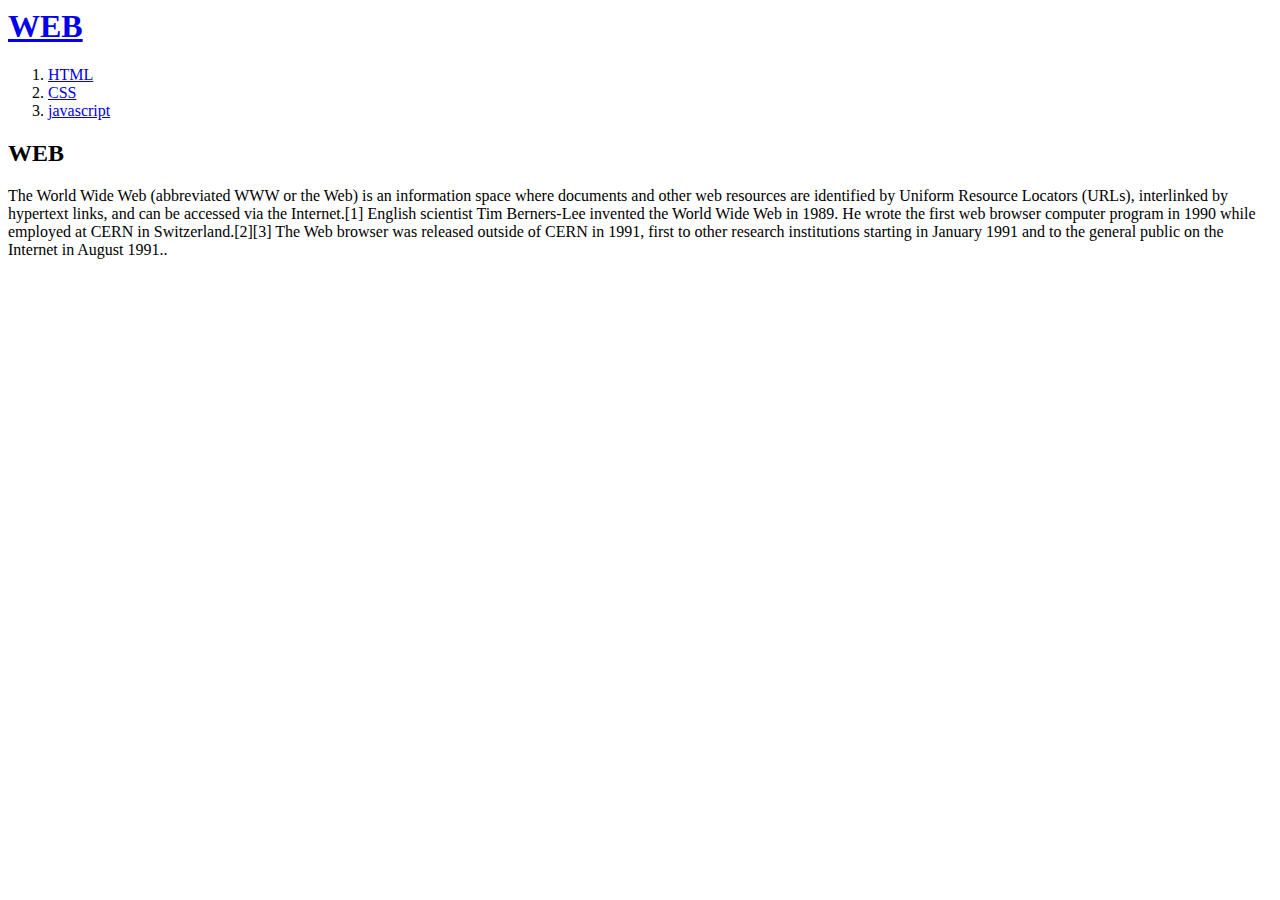
<file: index.html>
<DOCTYPE html>
    <html>

    <head>
        <title>WEB1 - Welcome</title>
        <meta charset="utf-8">
    </head>

    <body>
        <h1><a href="index.html">WEB</a></h1>
        <ol>
            <li><a href="web/1.html">HTML</a></li>
            <li><a href="web/2.html">CSS</a></li>
            <li><a href="web/3.html">javascript</a></li>
        </ol>

        <h2>WEB</h2>
        <p>
            The World Wide Web (abbreviated WWW or the Web) is an information space where documents and other web
            resources are identified by Uniform Resource Locators (URLs), interlinked by hypertext links, and can be
            accessed via the Internet.[1] English scientist Tim Berners-Lee invented the World Wide Web in 1989. He
            wrote the first web browser computer program in 1990 while employed at CERN in Switzerland.[2][3] The Web
            browser was released outside of CERN in 1991, first to other research institutions starting in January 1991
            and to the general public on the Internet in August 1991..

        </p>

    </body>

    </html>
</file>
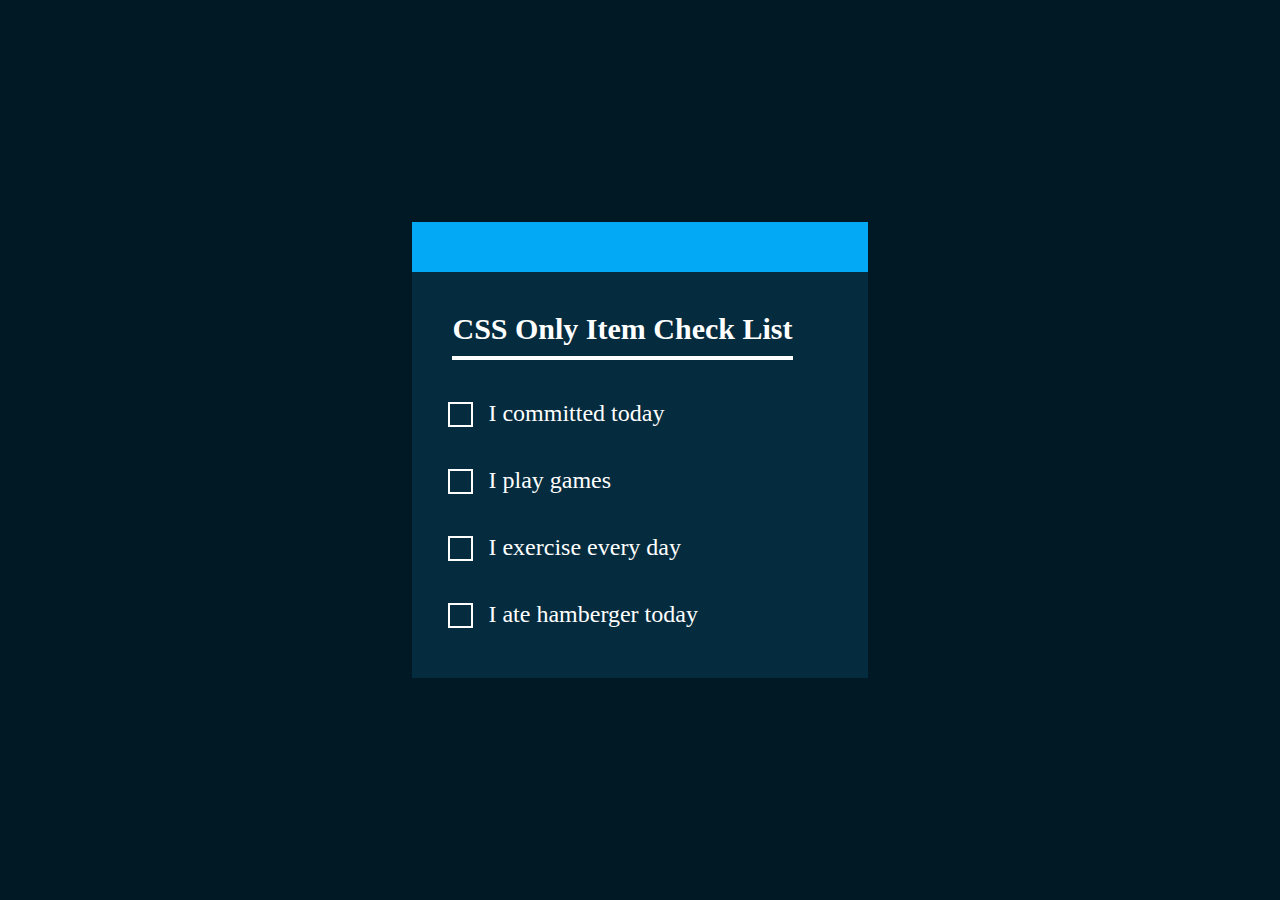
<file: Creative Check List/index.html>
<!DOCTYPE html>
<html>

<head>
    <meta charset="utf-8">
    <title>Creative Item Check List</title>
    <link rel="stylesheet" href="style.css">
</head>

<body>
    <div class="list">
        <h2>CSS Only Item Check List</h2>

        <label>
            <input type="checkbox">
            <i></i>
            <span>I committed today</span>
        </label>


        <label>
            <input type="checkbox">
            <i></i>
            <span>I play games</span>
        </label>


        <label>
            <input type="checkbox">
            <i></i>
            <span>I exercise every day</span>
        </label>


        <label>
            <input type="checkbox">
            <i></i>
            <span>I ate hamberger today</span>
        </label>
    </div>
</body>

</html>
</file>
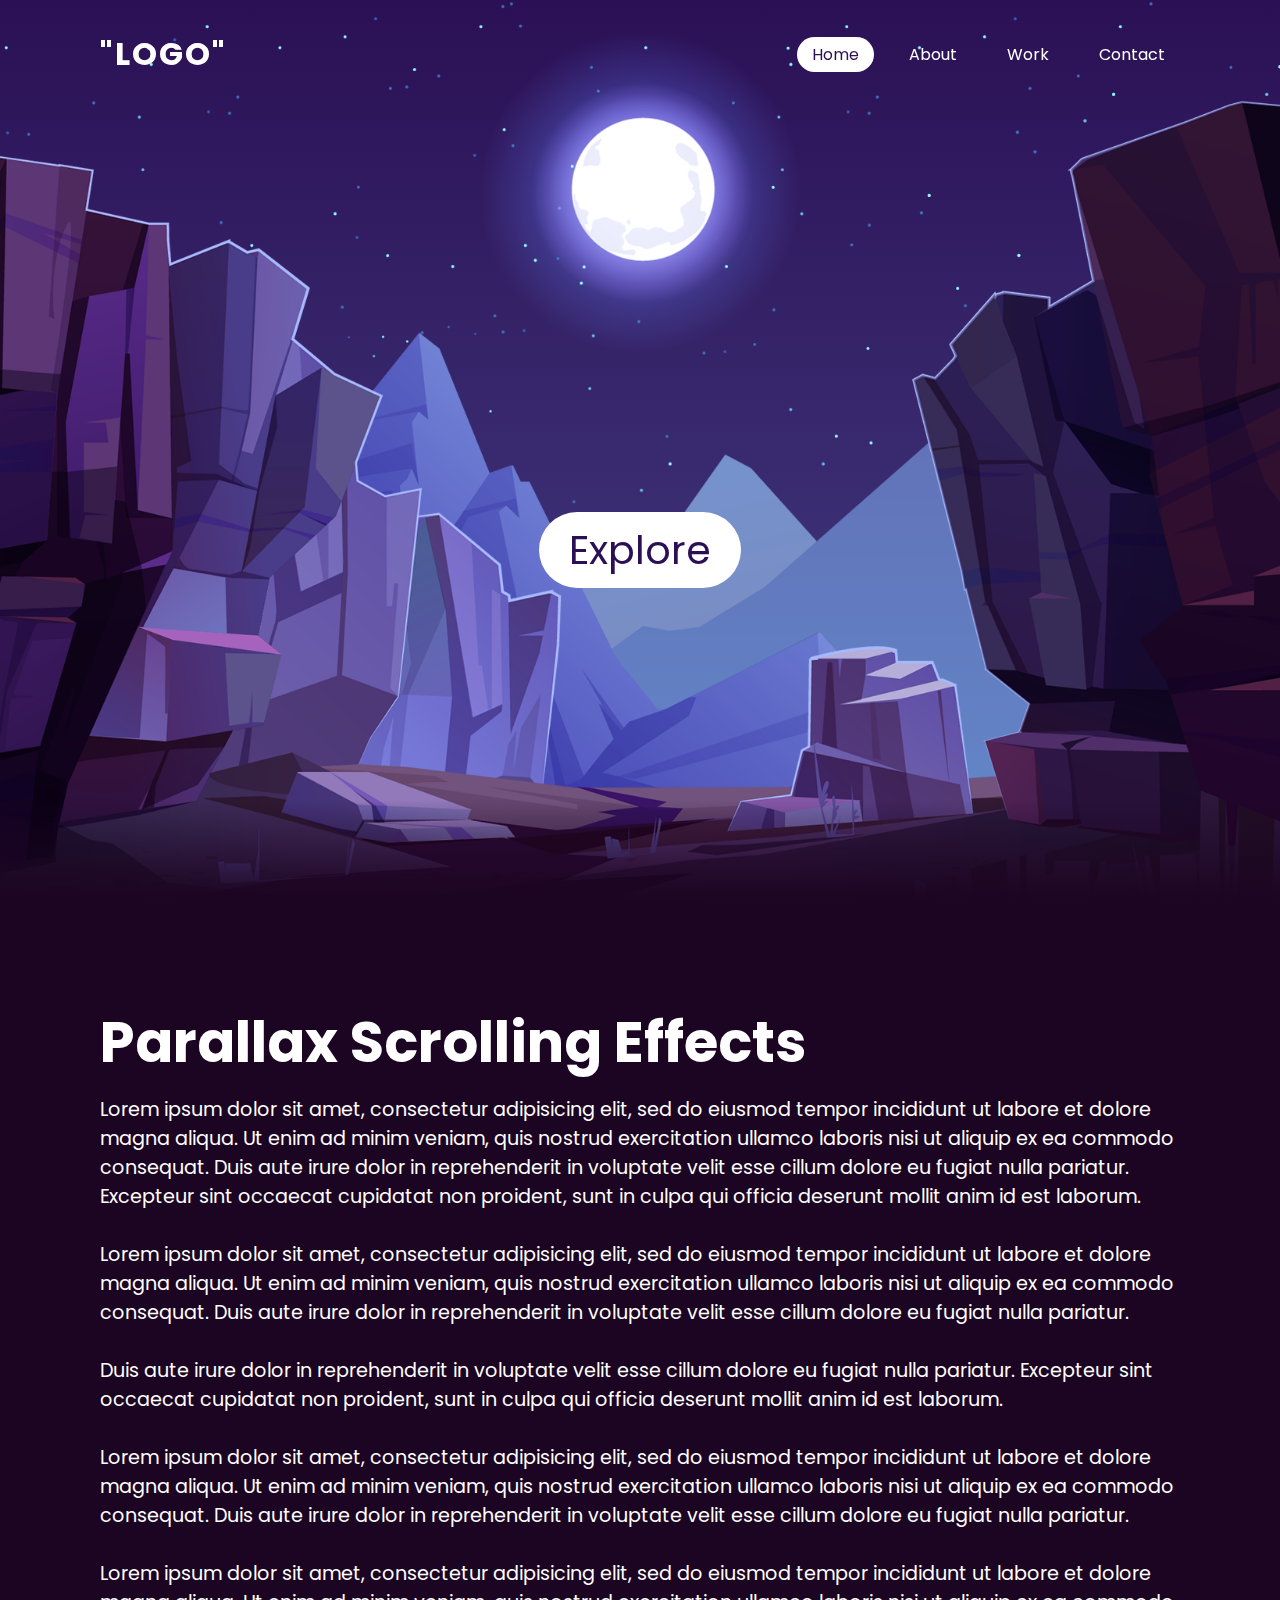
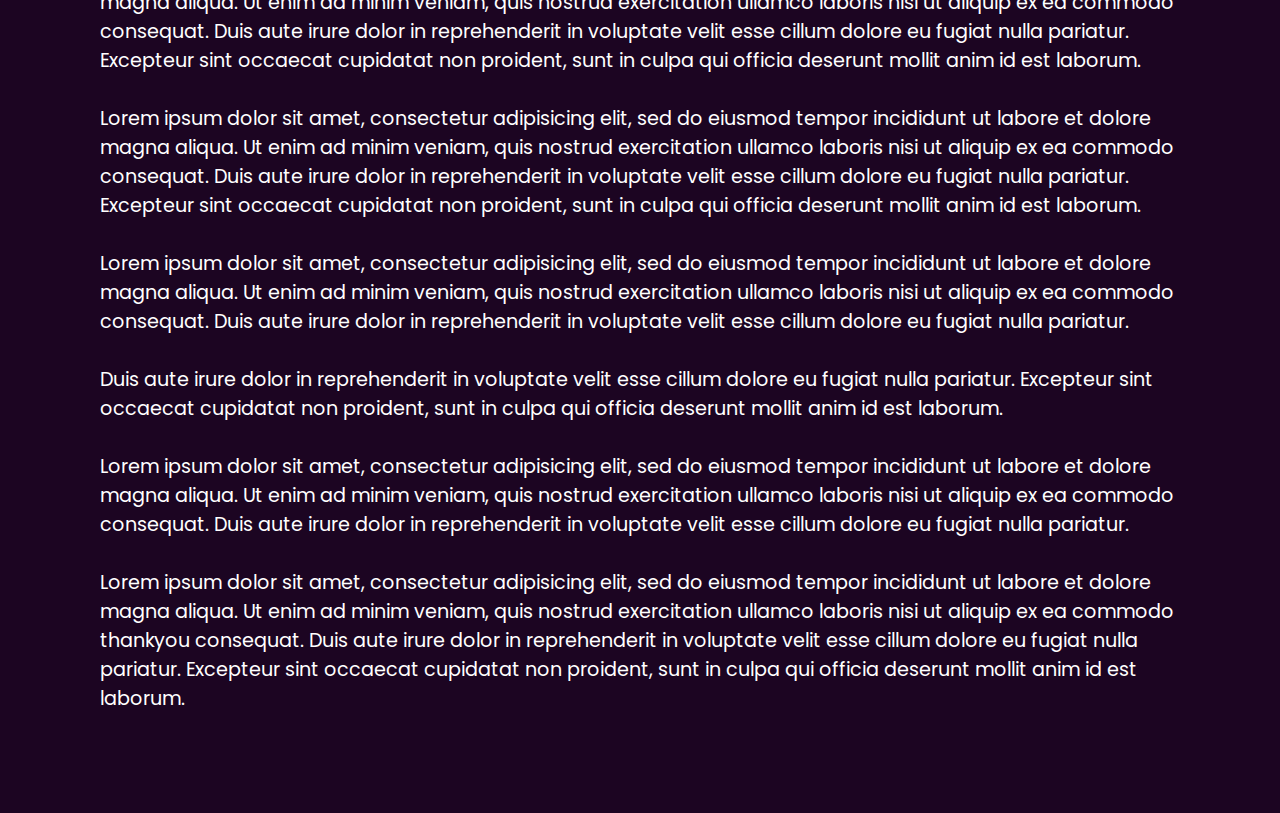
<file: Parallax Scrolling Website/index.html>
<!DOCTYPE html>
<html>

<head>
    <title>Parallax Scrolling Website | Vanilla Javascript</title>
    <link rel="stylesheet" type="text/css" href="style.css">
</head>

<body>
    <header>
        <a href="#" class="logo">"logo"</a>
        <ul>
            <li><a href="#" class="active">Home</a></li>
            <li><a href="#">About</a></li>
            <li><a href="#">Work</a></li>
            <li><a href="#">Contact</a></li>
        </ul>
    </header>
    <section>
        <img src="stars.png" id="stars">
        <img src="moon.png" id="moon">
        <img src="mountains_behind.png" id="mountains_behind">
        <h2 id="text">Moon Light</h2>
        <a href="#sec" id="btn">Explore</a>
        <img src="mountains_front.png" id="mountains_front">

    </section>
    <div class="sec" id="sec">
        <h2>Parallax Scrolling Effects</h2>
        <p>Lorem ipsum dolor sit amet, consectetur adipisicing elit, sed do eiusmod tempor incididunt ut labore et
            dolore
            magna aliqua. Ut enim ad minim veniam, quis nostrud exercitation ullamco laboris nisi ut aliquip ex ea
            commodo
            consequat. Duis aute irure dolor in reprehenderit in voluptate velit esse cillum dolore eu fugiat nulla
            pariatur. Excepteur sint occaecat cupidatat non proident, sunt in culpa qui officia deserunt mollit anim id
            est
            laborum.<br><br>Lorem ipsum dolor sit amet, consectetur adipisicing elit, sed do eiusmod tempor incididunt
            ut
            labore et dolore magna aliqua. Ut enim ad minim veniam, quis nostrud exercitation ullamco laboris nisi ut
            aliquip ex ea commodo consequat. Duis aute irure dolor in reprehenderit in voluptate velit esse cillum
            dolore eu
            fugiat nulla pariatur.<br><br>Duis aute irure dolor in reprehenderit in voluptate velit esse cillum dolore
            eu
            fugiat nulla pariatur. Excepteur sint occaecat cupidatat non proident, sunt in culpa qui officia deserunt
            mollit
            anim id est laborum.<br><br>Lorem ipsum dolor sit amet, consectetur adipisicing elit, sed do eiusmod tempor
            incididunt ut labore et dolore magna aliqua. Ut enim ad minim veniam, quis nostrud exercitation ullamco
            laboris
            nisi ut aliquip ex ea commodo consequat. Duis aute irure dolor in reprehenderit in voluptate velit esse
            cillum
            dolore eu fugiat nulla pariatur.<br><br>Lorem ipsum dolor sit amet, consectetur adipisicing elit, sed do
            eiusmod tempor incididunt ut labore et
            dolore
            magna aliqua. Ut enim ad minim veniam, quis nostrud exercitation ullamco laboris nisi ut aliquip ex ea
            commodo
            consequat. Duis aute irure dolor in reprehenderit in voluptate velit esse cillum dolore eu fugiat nulla
            pariatur. Excepteur sint occaecat cupidatat non proident, sunt in culpa qui officia deserunt mollit anim id
            est
            laborum.<br><br>Lorem ipsum dolor sit amet, consectetur adipisicing elit, sed do eiusmod tempor incididunt
            ut labore et
            dolore
            magna aliqua. Ut enim ad minim veniam, quis nostrud exercitation ullamco laboris nisi ut aliquip ex ea
            commodo
            consequat. Duis aute irure dolor in reprehenderit in voluptate velit esse cillum dolore eu fugiat nulla
            pariatur. Excepteur sint occaecat cupidatat non proident, sunt in culpa qui officia deserunt mollit anim id
            est
            laborum.<br><br>Lorem ipsum dolor sit amet, consectetur adipisicing elit, sed do eiusmod tempor incididunt
            ut
            labore et dolore magna aliqua. Ut enim ad minim veniam, quis nostrud exercitation ullamco laboris nisi ut
            aliquip ex ea commodo consequat. Duis aute irure dolor in reprehenderit in voluptate velit esse cillum
            dolore eu
            fugiat nulla pariatur.<br><br>Duis aute irure dolor in reprehenderit in voluptate velit esse cillum dolore
            eu
            fugiat nulla pariatur. Excepteur sint occaecat cupidatat non proident, sunt in culpa qui officia deserunt
            mollit
            anim id est laborum.<br><br>Lorem ipsum dolor sit amet, consectetur adipisicing elit, sed do eiusmod tempor
            incididunt ut labore et dolore magna aliqua. Ut enim ad minim veniam, quis nostrud exercitation ullamco
            laboris
            nisi ut aliquip ex ea commodo consequat. Duis aute irure dolor in reprehenderit in voluptate velit esse
            cillum
            dolore eu fugiat nulla pariatur.<br><br>Lorem ipsum dolor sit amet, consectetur adipisicing elit, sed do
            eiusmod tempor incididunt ut labore et
            dolore
            magna aliqua. Ut enim ad minim veniam, quis nostrud exercitation ullamco laboris nisi ut aliquip ex ea
            commodo thankyou
            consequat. Duis aute irure dolor in reprehenderit in voluptate velit esse cillum dolore eu fugiat nulla
            pariatur. Excepteur sint occaecat cupidatat non proident, sunt in culpa qui officia deserunt mollit anim id
            est
            laborum.</p>
    </div>

    <script>
        let stars = document.getElementById('stars');
        let moon = document.getElementById('moon');
        let mountains_behind = document.getElementById('mountains_behind');
        let text = document.getElementById('text');
        let btn = document.getElementById('btn');
        let mountains_front = document.getElementById('mountains_front');
        let haeder = document.getElementById('haeder');

        window.addEventListener('scroll', function () {
            let value = window.scrollY;
            stars.style.left = value * 0.25 + 'px';
            moon.style.top = value * 1.05 + 'px';
            mountains_behind.style.top = value * 0.5 + 'px';
            mountains_front.style.top = value * 0 + 'px';
            text.style.marginRight = value * 4.1 + 'px';
            btn.style.marginTop = value * 1.5 + 'px';
            haeder.style.top = value * 0.5 + 'px';
        })
    </script>
</body>

</html>
</file>
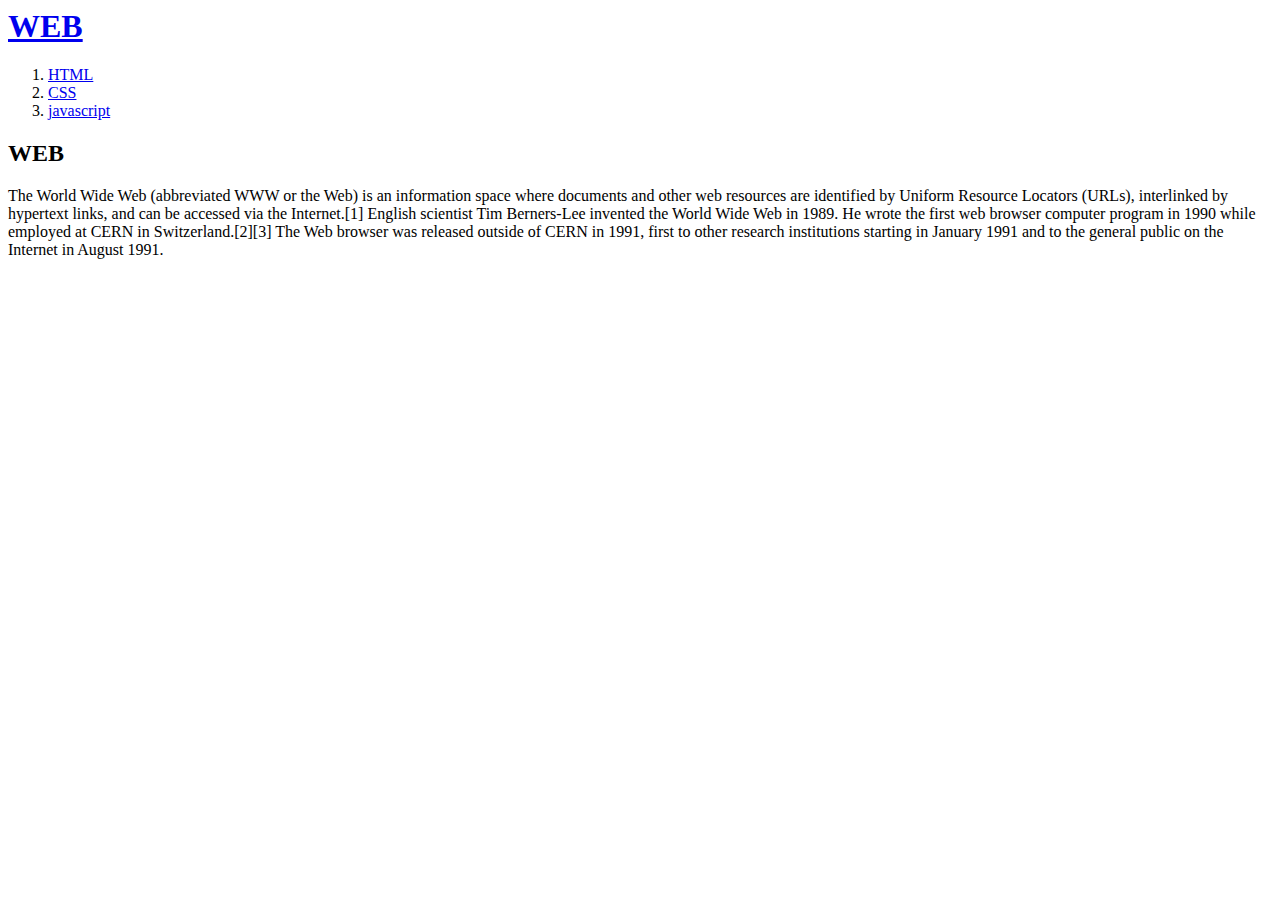
<file: web/index.html>
<DOCTYPE html>
    <html>

    <head>
        <title>WEB1 - Welcome</title>
        <meta charset="utf-8">
    </head>

    <body>
        <h1><a href="index.html">WEB</a></h1>
        <ol>
            <li><a href="1.html">HTML</a></li>
            <li><a href="2.html">CSS</a></li>
            <li><a href="3.html">javascript</a></li>
        </ol>
    
        <h2>WEB</h2>
        <p>
            The World Wide Web (abbreviated WWW or the Web) is an information space where documents and other web
            resources are identified by Uniform Resource Locators (URLs), interlinked by hypertext links, and can be
            accessed via the Internet.[1] English scientist Tim Berners-Lee invented the World Wide Web in 1989. He
            wrote the first web browser computer program in 1990 while employed at CERN in Switzerland.[2][3] The Web
            browser was released outside of CERN in 1991, first to other research institutions starting in January 1991
            and to the general public on the Internet in August 1991.

        </p>

    </body>

    </html>
</file>
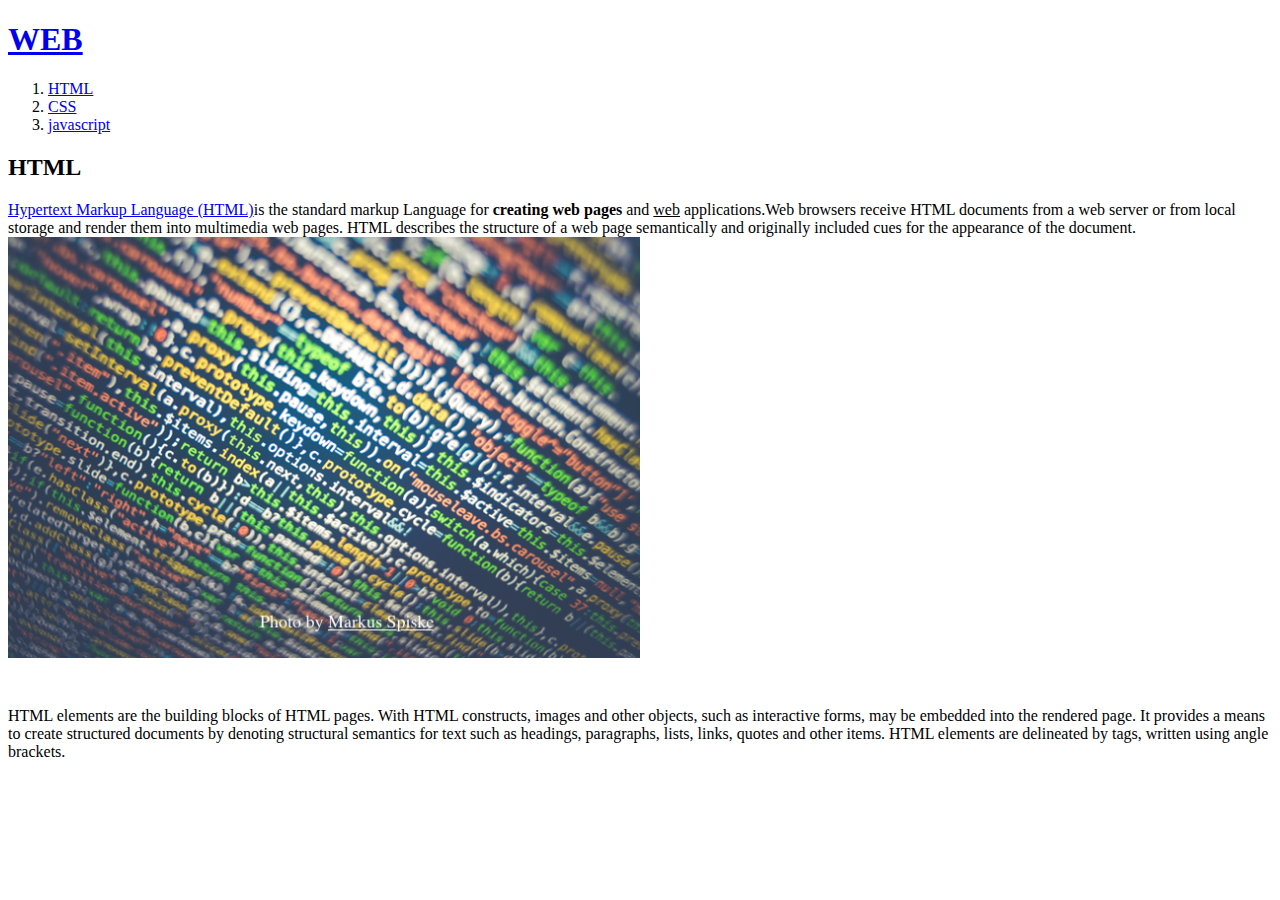
<file: web/1.html>
<!DOCTYPE html>

<html>

<head>
    <title>WEB1 - html</title>
    <meta charset="utf-8">
</head>

<body>
    <h1><a href="index.html">WEB</a></h1>
    <ol>
        <li><a href="1.html">HTML</a></li>
        <li><a href="2.html">CSS</a></li>
        <li><a href="3.html">javascript</a></li>
    </ol>

    <h2>HTML</h2>
    <p><a href="https://www.w3.org/TR/html5/" target="_blank" title="html5 specification">Hypertext Markup Language
            (HTML)</a>is the standard markup
        Language for <strong>creating web pages</strong> and <u>web</u> applications.Web browsers receive HTML
        documents from a web server or from local storage and render them into multimedia web pages. HTML describes
        the structure of a web page semantically and originally included cues for the appearance of the document.
        <img src="1.jpg" width="50%" height="100%">
    </p>
    <P style="margin-top: 45px;">HTML elements are the building blocks of HTML pages. With HTML constructs, images
        and other objects, such as interactive forms, may be embedded into the rendered page. It provides a means to
        create structured documents by denoting structural semantics for text such as headings, paragraphs, lists,
        links, quotes and other items. HTML elements are delineated by tags, written using angle brackets.
    </P>
</body>

</html>
</file>
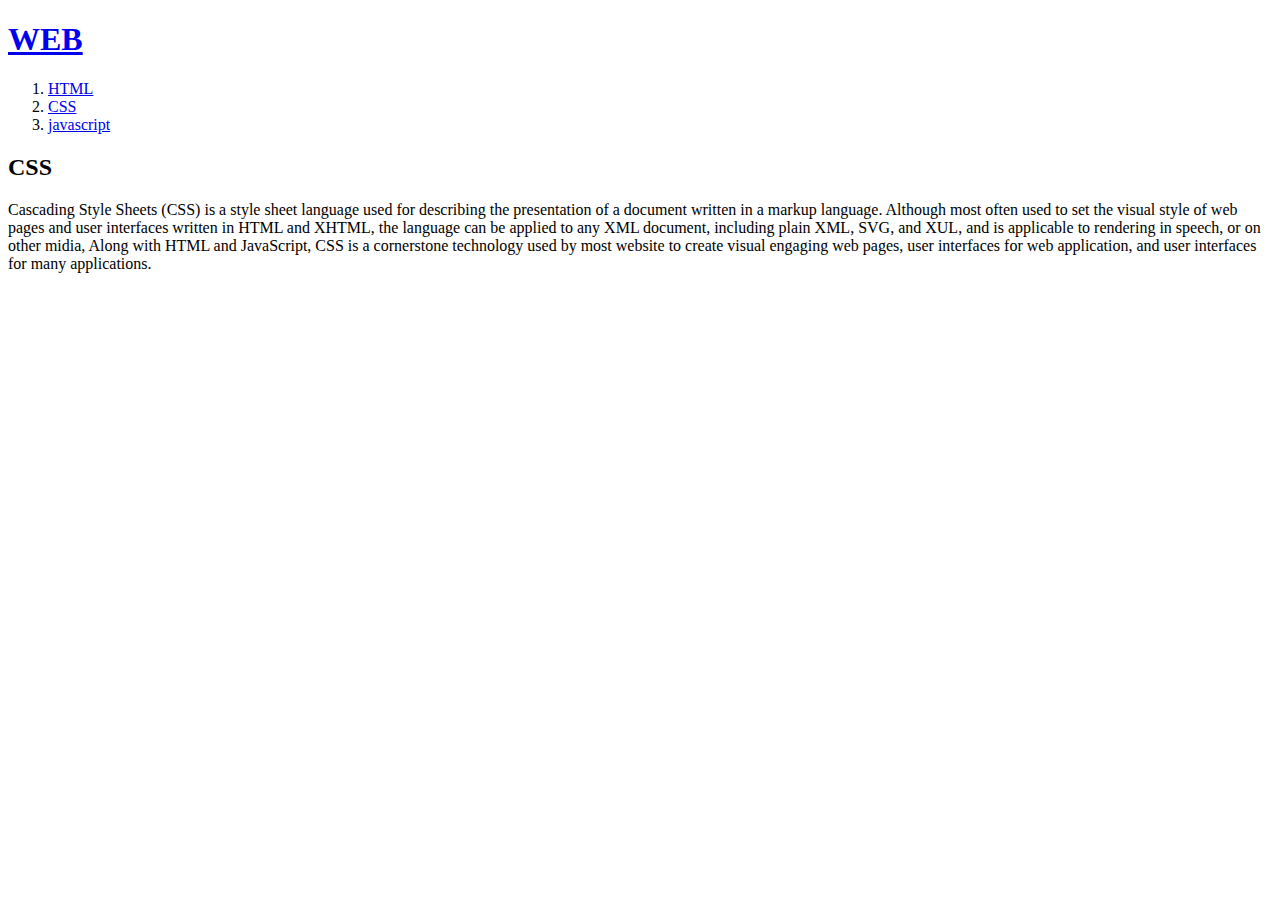
<file: web/2.html>
<!DOCTYPE html>
<html>

<head>
    <title>WEB1 - CSS</title>
    <meta charset="utf-8">
</head>

<body>
    <h1><a href="index.html">WEB</a></h1>
    <ol>
        <li><a href="1.html">HTML</a></li>
        <li><a href="2.html">CSS</a></li>
        <li><a href="3.html">javascript</a></li>
    </ol>

    <h2>CSS</h2>
    <p>
        Cascading Style Sheets (CSS) is a style sheet language used for describing the presentation of a document
        written in a markup language. Although most often used to set the visual style of web pages and user interfaces
        written in HTML and XHTML, the language can be applied to any XML document, including plain XML, SVG, and XUL,
        and is applicable to rendering in speech, or on other midia, Along with HTML and JavaScript, CSS is a
        cornerstone technology used by most website to create visual engaging web pages, user interfaces for web
        application, and user interfaces for many applications.
    </p>
</body>

</html>
</file>
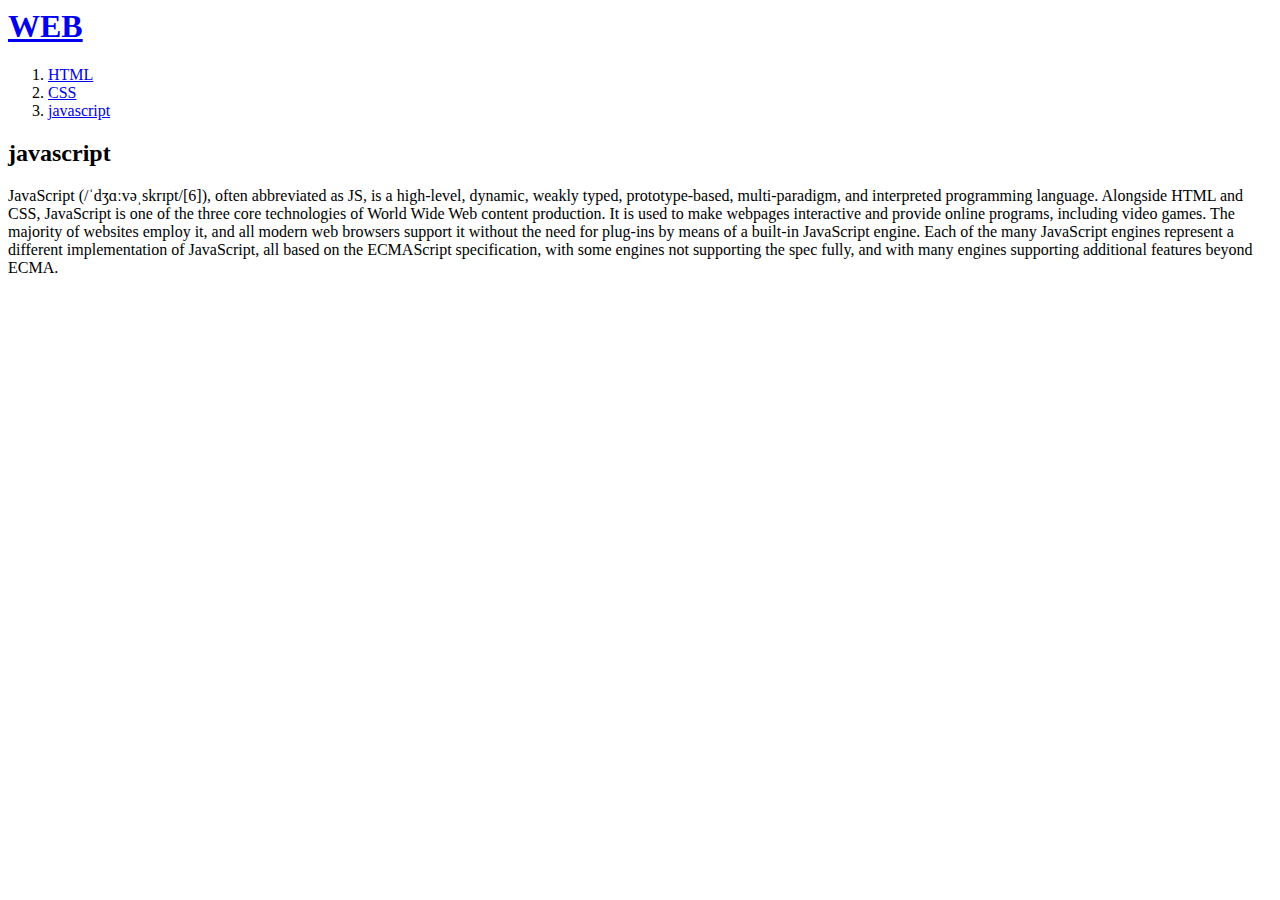
<file: web/3.html>
<DOCTYPE html>
    <html>

    <head>
        <title>WEB1 - javascript</title>
        <meta charset="utf-8">
    </head>

    <body>
        <h1><a href="index.html">WEB</a></h1>
        <ol>
            <li><a href="1.html">HTML</a></li>
            <li><a href="2.html">CSS</a></li>
            <li><a href="3.html">javascript</a></li>
        </ol>

        <h2>javascript</h2>
        <p>
            JavaScript (/ˈdʒɑːvəˌskrɪpt/[6]), often abbreviated as JS, is a high-level, dynamic, weakly typed,
            prototype-based, multi-paradigm, and interpreted programming language. Alongside HTML and CSS, JavaScript is
            one of the three core technologies of World Wide Web content production. It is used to make webpages
            interactive and provide online programs, including video games. The majority of websites employ it, and all
            modern web browsers support it without the need for plug-ins by means of a built-in JavaScript engine. Each
            of the many JavaScript engines represent a different implementation of JavaScript, all based on the
            ECMAScript specification, with some engines not supporting the spec fully, and with many engines supporting
            additional features beyond ECMA.
        </p>

    </body>

    </html>
</file>
<file: Creative Check List/style.css>
* {
    margin: 0;
    padding: 0;
    font-family: consolas;
    box-sizing: border-box;
}

body {
    display: flex;
    justify-self: center;
    align-items: center;
    min-height: 100vh;
    background: #001925;
}

.list {
    padding: 30px 75px 10px 30px;
    position: relative;
    background: #042b3e;
    border-top: 50px solid #03a9f4;
}

.list h2 {
    color: #fff;
    font-size: 30px;
    padding: 10px 0;
    margin-left: 10px;
    display: inline-block;
    border-bottom: 4px solid #fff;
}

.list label {
    position: relative;
    display: block;
    margin: 40px 0;
    color: #fff;
    font-size: 24px;
    cursor: pointer;
}

.list input[type="checkbox"] {
    -webkit-appearance: none;
}

.list i {
    position: absolute;
    top: 2px;
    display: inline-block;
    width: 25px;
    height: 25px;
    border: 2px solid #fff;
}

.list input[type="checkbox"]:checked~i {
    top: 1px;
    border-top: none;
    border-right: none;
    height: 15px;
    width: 25px;
    transform: rotate(-45deg);
}

.list span {
    position: relative;
    left: 40px;
    transition: 0.5s;
}

.list span:before {
    content: '';
    position: absolute;
    top: 50%;
    left: 0;
    width: 100%;
    height: 1px;
    background: #fff;
    transform: translateY(-50%) scaleX(0);
    transform-origin: right;
    transition: transform 0.5s;
}

.list input[type="checkbox"]:checked~span:before {
    transform: translateY(-50%) scaleX(1);
    transform-origin: left;
    transition: transform 0.5s;
}
.list input[type="checkbox"]:checked~span {
    color: #154e6b;
}
</file>
<file: Parallax Scrolling Website/style.css>
@import url('https://fonts.googleapis.com/css2?family=Poppins:wght@300;400;500;600;700;800;900&display=swap');

* {
    margin: 0;
    padding: 0;
    box-sizing: border-box;
    font-family: 'poppins', sans-serif;
    scroll-behavior: smooth;
}

body {
    min-height: 100vh;
    /*height*/
    overflow-x: hidden;
    background: linear-gradient(#2b1055, #7597de);
}

header {
    position: absolute;
    top: 0;
    left: 0;
    width: 100%;
    padding: 30px 100px;
    display: flex;
    justify-content: space-between;
    align-items: center;
    z-index: 10000;
}

header .logo {
    color: #fff;
    font-weight: 700;
    text-decoration: none;
    font-size: 2em;
    text-transform: uppercase;
    letter-spacing: 2px;
}

header ul {
    display: flex;
    justify-content: center;
    align-items: center;
}

header ul li {
    list-style: none;
    margin-left: 20px;
}

header ul li a {
    text-decoration: none;
    padding: 6px 15px;
    color: #fff;
    border-radius: 20px;
}

header ul li a:hover,
header ul li a.active {
    background: #fff;
    color: #2b1055;
}

section {
    position: relative;
    width: 100%;
    height: 100vh;
    padding: 100px;
    display: flex;
    justify-content: center;
    align-items: center;
    overflow : hidden;
}
section::before{
    content: '';
    position: absolute;
    bottom: 0;
    width: 100%;
    height: 100px;
    background: linear-gradient(to top,#1c0522, transparent);
    z-index: 1000;
}

section img {
    position: absolute;
    top: 0;
    left: 0;
    width: 100%;
    height: 100%;
    object-fit: cover;
    pointer-events: none;
}

section img#moon {
    mix-blend-mode: screen;
}

section img#mountains_front {
    z-index: 10;
}

#text {
    position: absolute;
    right: -350px;
    color: #fff;
    white-space: nowrap;
    font-size: 7.5vw;
    z-index: 9;
}

#btn {
    text-decoration: none;
    display: inline-block;
    padding: 8px 30px;
    border-radius: 40px;
    background: #fff;
    color: #2b1055;
    font-size: 2.5em;
    z-index: 9;
    transform: translateY(100px);
}

.sec {
    position: relative;
    padding: 100px;
    background: #1c0522;
}

.sec h2 {
    font-size: 3.5em;
    margin-bottom: 10px;
    color: #fff;
}

.sec p {
    font-size: 1.2em;
    color: #fff;
}
</file>
